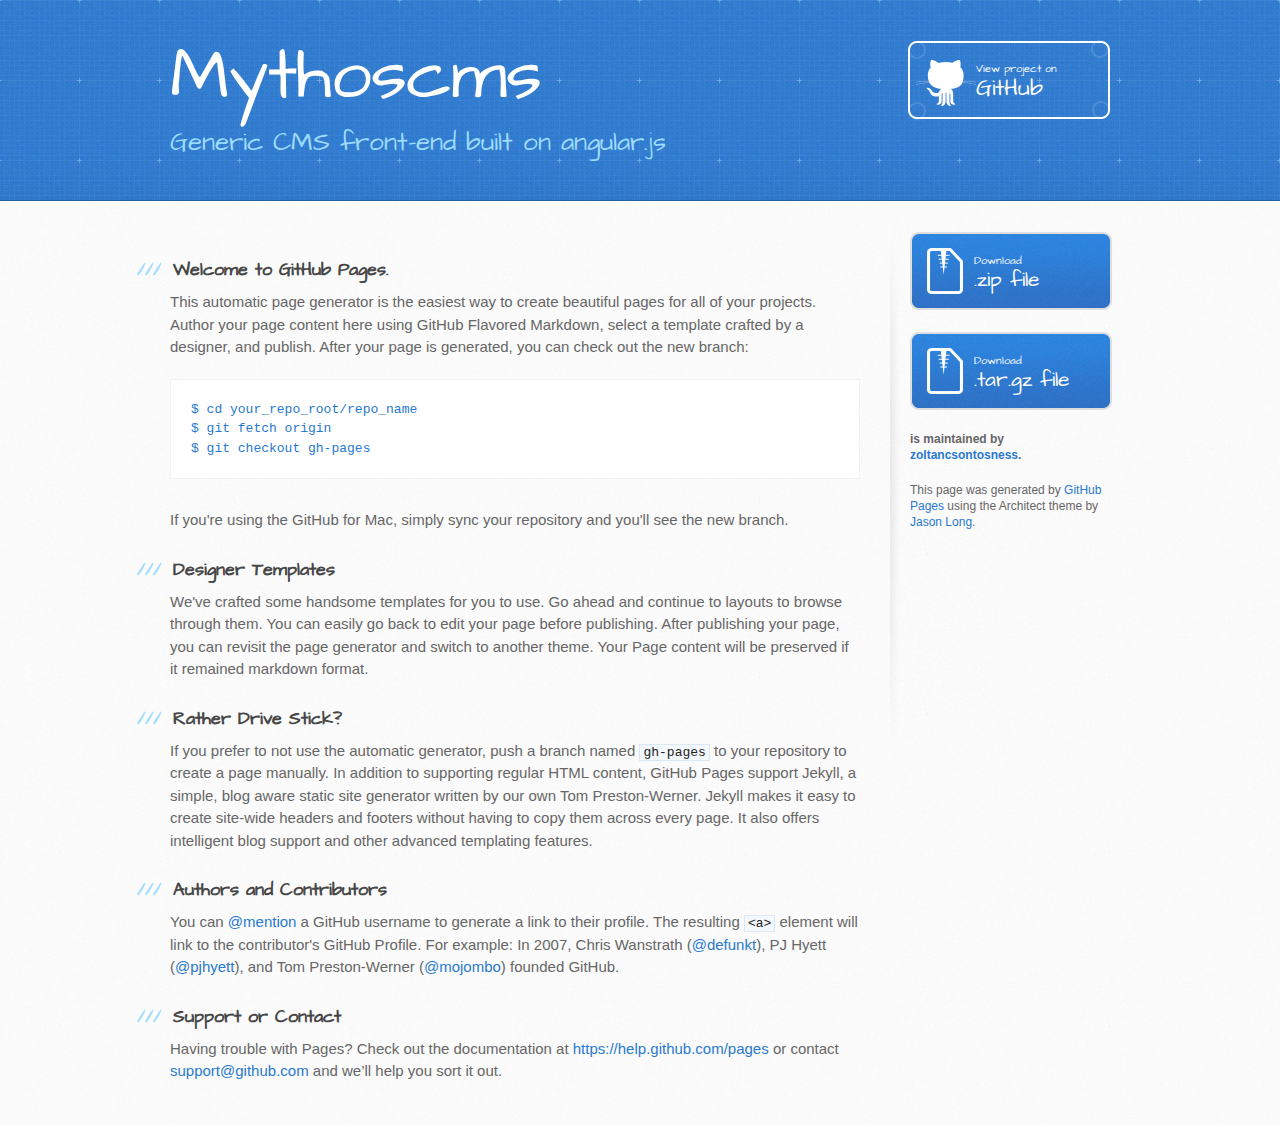
<file: index.html>
<!DOCTYPE html>
<html>
  <head>
    <meta charset='utf-8'>
    <meta http-equiv="X-UA-Compatible" content="chrome=1">
    <meta name="viewport" content="width=device-width, initial-scale=1, maximum-scale=1">
    <link href='https://fonts.googleapis.com/css?family=Architects+Daughter' rel='stylesheet' type='text/css'>
    <link rel="stylesheet" type="text/css" href="stylesheets/stylesheet.css" media="screen">
    <link rel="stylesheet" type="text/css" href="stylesheets/pygment_trac.css" media="screen">
    <link rel="stylesheet" type="text/css" href="stylesheets/print.css" media="print">

    <!--[if lt IE 9]>
    <script src="//html5shiv.googlecode.com/svn/trunk/html5.js"></script>
    <![endif]-->

    <title>Mythoscms by zoltancsontosness</title>
  </head>

  <body>
    <header>
      <div class="inner">
        <h1>Mythoscms</h1>
        <h2>Generic CMS front-end built on angular.js</h2>
        <a href="https://github.com/zoltancsontosness/mythoscms" class="button"><small>View project on</small> GitHub</a>
      </div>
    </header>

    <div id="content-wrapper">
      <div class="inner clearfix">
        <section id="main-content">
          <h3>
<a id="welcome-to-github-pages" class="anchor" href="#welcome-to-github-pages" aria-hidden="true"><span class="octicon octicon-link"></span></a>Welcome to GitHub Pages.</h3>

<p>This automatic page generator is the easiest way to create beautiful pages for all of your projects. Author your page content here using GitHub Flavored Markdown, select a template crafted by a designer, and publish. After your page is generated, you can check out the new branch:</p>

<pre><code>$ cd your_repo_root/repo_name
$ git fetch origin
$ git checkout gh-pages
</code></pre>

<p>If you're using the GitHub for Mac, simply sync your repository and you'll see the new branch.</p>

<h3>
<a id="designer-templates" class="anchor" href="#designer-templates" aria-hidden="true"><span class="octicon octicon-link"></span></a>Designer Templates</h3>

<p>We've crafted some handsome templates for you to use. Go ahead and continue to layouts to browse through them. You can easily go back to edit your page before publishing. After publishing your page, you can revisit the page generator and switch to another theme. Your Page content will be preserved if it remained markdown format.</p>

<h3>
<a id="rather-drive-stick" class="anchor" href="#rather-drive-stick" aria-hidden="true"><span class="octicon octicon-link"></span></a>Rather Drive Stick?</h3>

<p>If you prefer to not use the automatic generator, push a branch named <code>gh-pages</code> to your repository to create a page manually. In addition to supporting regular HTML content, GitHub Pages support Jekyll, a simple, blog aware static site generator written by our own Tom Preston-Werner. Jekyll makes it easy to create site-wide headers and footers without having to copy them across every page. It also offers intelligent blog support and other advanced templating features.</p>

<h3>
<a id="authors-and-contributors" class="anchor" href="#authors-and-contributors" aria-hidden="true"><span class="octicon octicon-link"></span></a>Authors and Contributors</h3>

<p>You can <a href="https://github.com/blog/821" class="user-mention">@mention</a> a GitHub username to generate a link to their profile. The resulting <code>&lt;a&gt;</code> element will link to the contributor's GitHub Profile. For example: In 2007, Chris Wanstrath (<a href="https://github.com/defunkt" class="user-mention">@defunkt</a>), PJ Hyett (<a href="https://github.com/pjhyett" class="user-mention">@pjhyett</a>), and Tom Preston-Werner (<a href="https://github.com/mojombo" class="user-mention">@mojombo</a>) founded GitHub.</p>

<h3>
<a id="support-or-contact" class="anchor" href="#support-or-contact" aria-hidden="true"><span class="octicon octicon-link"></span></a>Support or Contact</h3>

<p>Having trouble with Pages? Check out the documentation at <a href="https://help.github.com/pages">https://help.github.com/pages</a> or contact <a href="mailto:support@github.com">support@github.com</a> and we’ll help you sort it out.</p>
        </section>

        <aside id="sidebar">
          <a href="https://github.com/zoltancsontosness/mythoscms/zipball/master" class="button">
            <small>Download</small>
            .zip file
          </a>
          <a href="https://github.com/zoltancsontosness/mythoscms/tarball/master" class="button">
            <small>Download</small>
            .tar.gz file
          </a>

          <p class="repo-owner"><a href="https://github.com/zoltancsontosness/mythoscms"></a> is maintained by <a href="https://github.com/zoltancsontosness">zoltancsontosness</a>.</p>

          <p>This page was generated by <a href="https://pages.github.com">GitHub Pages</a> using the Architect theme by <a href="https://twitter.com/jasonlong">Jason Long</a>.</p>
        </aside>
      </div>
    </div>

  
  </body>
</html>
</file>
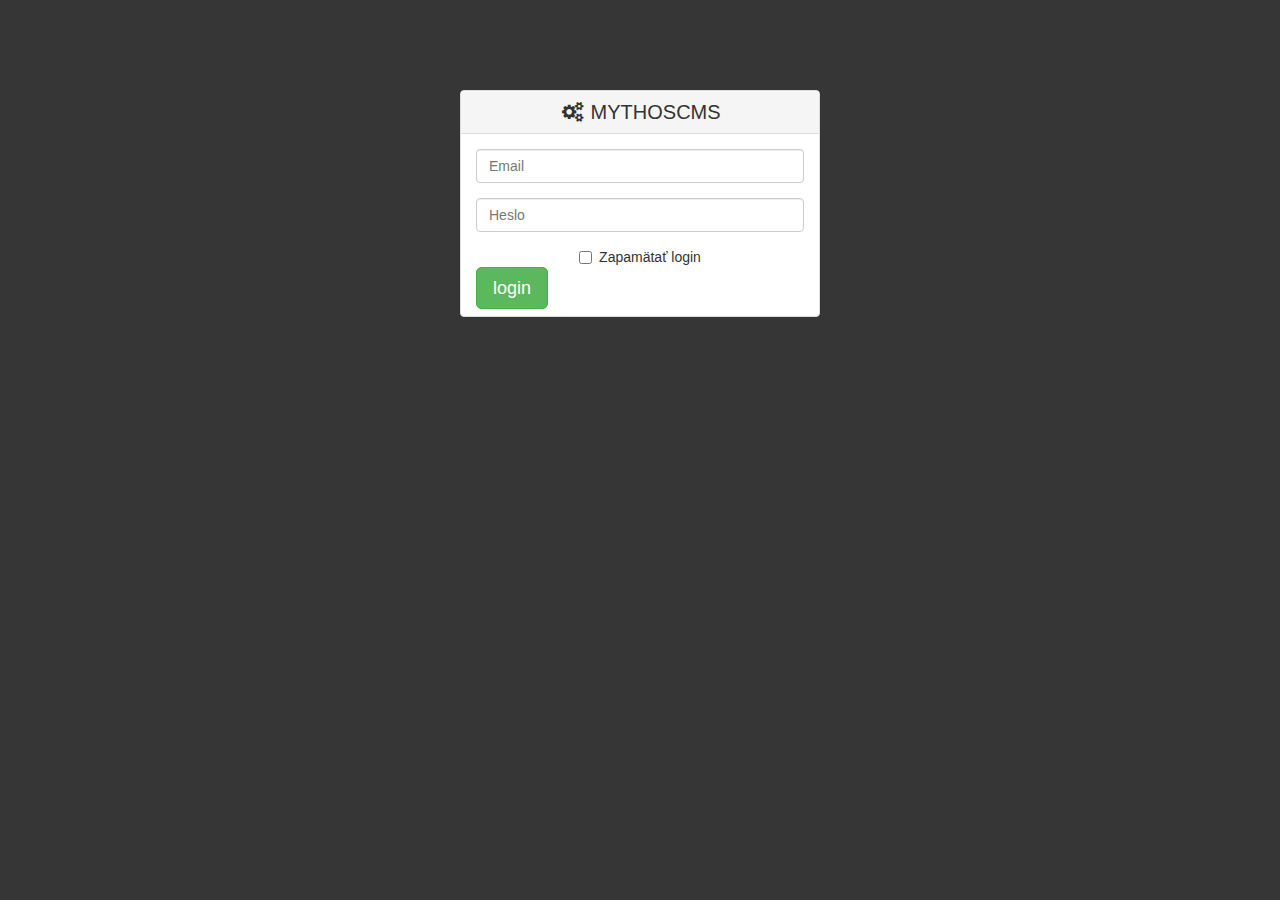
<file: front-end/index.html>
<!DOCTYPE html>
<html lang="en" ng-app="mythosApp">
<head>

    <meta charset="utf-8" />
    <meta http-equiv="X-UA-Compatible" content="IE=edge" />
    <meta name="viewport" content="width=device-width, initial-scale=1" />
    <meta name="description" content="Open source front-end CMS" />
    <meta name="author" content="gigUp, s.r.o." />

    <title>MythosCMS</title>

    <!-- Bootstrap Core CSS -->
    <link href="css/bootstrap.css" rel="stylesheet" />

    <!-- MetisMenu CSS -->
    <link href="css/plugins/metisMenu/metisMenu.min.css" rel="stylesheet" />

    <!-- Timeline CSS -->
    <link href="css/plugins/timeline.css" rel="stylesheet" />

    <!-- Mythos CSS -->
    <link href="css/mythos.css" rel="stylesheet" />

    <!-- Morris Charts CSS -->
    <link href="css/plugins/morris.css" rel="stylesheet" />
    
    <!-- Summernote -->
    <link href="css/plugins/summernote.css" rel="stylesheet" />

    <!-- Custom Fonts -->
    <link href="font-awesome-4.1.0/css/font-awesome.min.css" rel="stylesheet" type="text/css" />
    
    <!-- Angularjs -->
    <script src="js/angular/angular.min.js"></script>
    <script src="js/angular/angular-route.min.js"></script>
    <script src="js/ui-bootstrap-0.12.0.min.js"></script>
    <script src="js/app/app.js"></script>
    <script src="js/app/controllers/controllers.js"></script>
    
    <!-- HTML5 Shim and Respond.js IE8 support of HTML5 elements and media queries -->
    <!-- WARNING: Respond.js doesn't work if you view the page via file:// -->
    <!--[if lt IE 9]>
        <script src="https://oss.maxcdn.com/libs/html5shiv/3.7.0/html5shiv.js"></script>
        <script src="https://oss.maxcdn.com/libs/respond.js/1.4.2/respond.min.js"></script>
    <![endif]-->

</head>

<body translate light-box>
    
    <div id="wrapper">
        <div ng-view></div>  
    </div>
    <!-- /#wrapper -->

    <!-- jQuery Version 1.11.0 -->
    <script src="js/jquery-1.11.0.js"></script>

    <!-- Bootstrap Core JavaScript -->
    <script src="js/bootstrap.min.js"></script>

    <!-- Metis Menu Plugin JavaScript -->
    <script src="js/plugins/metisMenu/metisMenu.min.js"></script>

    <!-- Custom Theme JavaScript -->
    <script src="js/mythos.js"></script>
    
    <!-- Translations -->
    <script src="js/translations/mythos.translator.js"></script>
            
    <!-- Date format prototype -->
    <script src="js/plugins/date-format/date-format.js"></script>
        
    <!-- Metis Menu Plugin JavaScript -->
    <script src="js/plugins/summernote/summernote.min.js"></script>    
    
    <!-- Moment -->
    <script src="js/plugins/moment/moment.js"></script>    
    
    <!-- Dropzone -->
    <script src="js/plugins/dropzone/dropzone.js"></script>    
    
    <!-- Date picker -->
    <script src="js/plugins/datepicker/bootstrap-datetimepicker.js"></script>    
    
    <!-- Ekko lightbox -->
    <script src="js/plugins/ekko-lightbox/ekko-lightbox.js"></script>          
    
    <!-- Form Validator -->
    <script src="js/plugins/form-validator/jquery.form-validator.js"></script>
        
    <!-- Article page bindings -->
    <script src="js/page-bindings/article.js"></script>    
    
    
    <!-- Google api -->
    <script>
    (function(w,d,s,g,js,fs){
      g=w.gapi||(w.gapi={});g.analytics={q:[],ready:function(f){this.q.push(f);}};
      js=d.createElement(s);fs=d.getElementsByTagName(s)[0];
      js.src='https://apis.google.com/js/platform.js';
      fs.parentNode.insertBefore(js,fs);js.onload=function(){g.load('analytics');};
    }(window,document,'script'));
    </script>
    
</body>

</html>
</file>
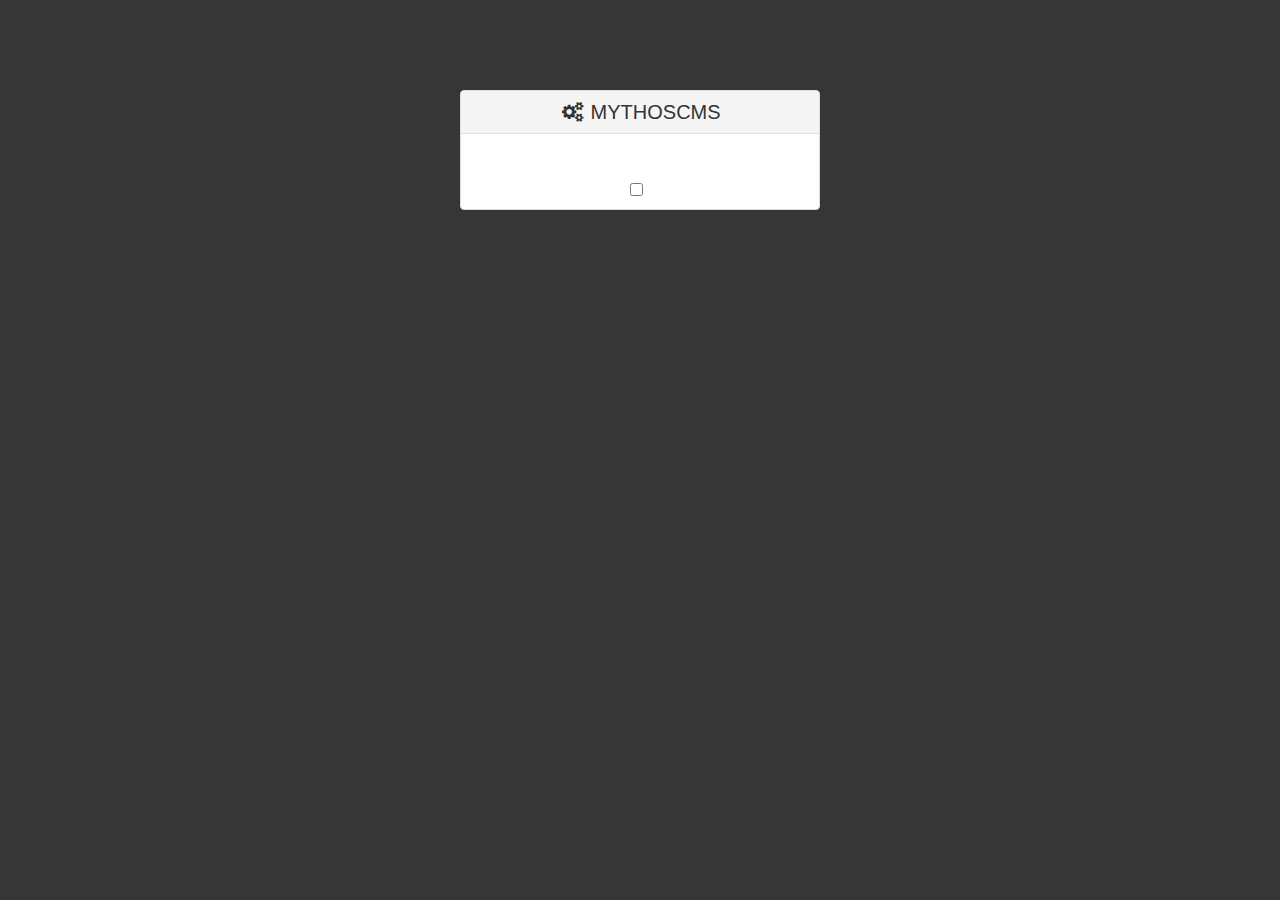
<file: front-end/login.html>
<!DOCTYPE html>
<html lang="en">

<head>

    <meta charset="utf-8">
    <meta http-equiv="X-UA-Compatible" content="IE=edge">
    <meta name="viewport" content="width=device-width, initial-scale=1">
    <meta name="description" content="">
    <meta name="author" content="">

    <title>SB Admin 2 - Bootstrap Admin Theme</title>

    <!-- Bootstrap Core CSS -->
    <link href="css/bootstrap.min.css" rel="stylesheet">

    <!-- MetisMenu CSS -->
    <link href="css/plugins/metisMenu/metisMenu.min.css" rel="stylesheet">

    <!-- Mythos CSS -->
    <link href="css/mythos.css" rel="stylesheet" />

    <!-- Custom Fonts -->
    <link href="font-awesome-4.1.0/css/font-awesome.min.css" rel="stylesheet" type="text/css">

    <!-- HTML5 Shim and Respond.js IE8 support of HTML5 elements and media queries -->
    <!-- WARNING: Respond.js doesn't work if you view the page via file:// -->
    <!--[if lt IE 9]>
        <script src="https://oss.maxcdn.com/libs/html5shiv/3.7.0/html5shiv.js"></script>
        <script src="https://oss.maxcdn.com/libs/respond.js/1.4.2/respond.min.js"></script>
    <![endif]-->

</head>

<body>

    <div class="container">
        <div class="row">
            <div id="login-box">
                <div class="col-md-4 col-md-offset-4">
                    <div class="login-panel panel panel-default">
                        <div class="panel-heading">
                            <h3 class="panel-title">
                                <i class="fa fa-gears fa-fw"></i>
                                MYTHOSCMS
                            </h3>
                        </div>
                        <div class="panel-body">
                            <form role="form">
                                <fieldset>
                                    <div class="form-group">
                                        <input class="form-control" data-translate="email" placeholder="E-mail" name="email" type="email" autofocus />
                                    </div>
                                    <div class="form-group">
                                        <input class="form-control" data-translate="password" placeholder="Password" name="password" type="password" value="" />
                                    </div>
                                    <div class="checkbox">
                                        <label>
                                            <input name="remember" type="checkbox" value="Remember Me" />
                                            <span data-translate="remember-me">Remember Me</span>
                                        </label>
                                    </div>
                                    <!-- Change this to a button or input when using this as a form -->
                                    <a href="#/dashboard"  data-translate="login" class="btn btn-lg btn-success btn-block">Login</a>
                                </fieldset>
                            </form>
                        </div>
                    </div>
                </div>
            </div>    
        </div>
    </div>

    <!-- jQuery Version 1.11.0 -->
    <script src="js/jquery-1.11.0.js"></script>

    <!-- Bootstrap Core JavaScript -->
    <script src="js/bootstrap.min.js"></script>

    <!-- Metis Menu Plugin JavaScript -->
    <script src="js/plugins/metisMenu/metisMenu.min.js"></script>

    <!-- Custom Theme JavaScript -->
    <script src="js/mythos.js"></script>

    <!-- Translations -->
    <script src="js/translations/mythos.translator.js"></script>
    
</body>

</html>
</file>
<file: stylesheets/pygment_trac.css>
.highlight  { background: #ffffff; }
.highlight .c { color: #999988; font-style: italic } /* Comment */
.highlight .err { color: #a61717; background-color: #e3d2d2 } /* Error */
.highlight .k { font-weight: bold } /* Keyword */
.highlight .o { font-weight: bold } /* Operator */
.highlight .cm { color: #999988; font-style: italic } /* Comment.Multiline */
.highlight .cp { color: #999999; font-weight: bold } /* Comment.Preproc */
.highlight .c1 { color: #999988; font-style: italic } /* Comment.Single */
.highlight .cs { color: #999999; font-weight: bold; font-style: italic } /* Comment.Special */
.highlight .gd { color: #000000; background-color: #ffdddd } /* Generic.Deleted */
.highlight .gd .x { color: #000000; background-color: #ffaaaa } /* Generic.Deleted.Specific */
.highlight .ge { font-style: italic } /* Generic.Emph */
.highlight .gr { color: #aa0000 } /* Generic.Error */
.highlight .gh { color: #999999 } /* Generic.Heading */
.highlight .gi { color: #000000; background-color: #ddffdd } /* Generic.Inserted */
.highlight .gi .x { color: #000000; background-color: #aaffaa } /* Generic.Inserted.Specific */
.highlight .go { color: #888888 } /* Generic.Output */
.highlight .gp { color: #555555 } /* Generic.Prompt */
.highlight .gs { font-weight: bold } /* Generic.Strong */
.highlight .gu { color: #800080; font-weight: bold; } /* Generic.Subheading */
.highlight .gt { color: #aa0000 } /* Generic.Traceback */
.highlight .kc { font-weight: bold } /* Keyword.Constant */
.highlight .kd { font-weight: bold } /* Keyword.Declaration */
.highlight .kn { font-weight: bold } /* Keyword.Namespace */
.highlight .kp { font-weight: bold } /* Keyword.Pseudo */
.highlight .kr { font-weight: bold } /* Keyword.Reserved */
.highlight .kt { color: #445588; font-weight: bold } /* Keyword.Type */
.highlight .m { color: #009999 } /* Literal.Number */
.highlight .s { color: #d14 } /* Literal.String */
.highlight .na { color: #008080 } /* Name.Attribute */
.highlight .nb { color: #0086B3 } /* Name.Builtin */
.highlight .nc { color: #445588; font-weight: bold } /* Name.Class */
.highlight .no { color: #008080 } /* Name.Constant */
.highlight .ni { color: #800080 } /* Name.Entity */
.highlight .ne { color: #990000; font-weight: bold } /* Name.Exception */
.highlight .nf { color: #990000; font-weight: bold } /* Name.Function */
.highlight .nn { color: #555555 } /* Name.Namespace */
.highlight .nt { color: #000080 } /* Name.Tag */
.highlight .nv { color: #008080 } /* Name.Variable */
.highlight .ow { font-weight: bold } /* Operator.Word */
.highlight .w { color: #bbbbbb } /* Text.Whitespace */
.highlight .mf { color: #009999 } /* Literal.Number.Float */
.highlight .mh { color: #009999 } /* Literal.Number.Hex */
.highlight .mi { color: #009999 } /* Literal.Number.Integer */
.highlight .mo { color: #009999 } /* Literal.Number.Oct */
.highlight .sb { color: #d14 } /* Literal.String.Backtick */
.highlight .sc { color: #d14 } /* Literal.String.Char */
.highlight .sd { color: #d14 } /* Literal.String.Doc */
.highlight .s2 { color: #d14 } /* Literal.String.Double */
.highlight .se { color: #d14 } /* Literal.String.Escape */
.highlight .sh { color: #d14 } /* Literal.String.Heredoc */
.highlight .si { color: #d14 } /* Literal.String.Interpol */
.highlight .sx { color: #d14 } /* Literal.String.Other */
.highlight .sr { color: #009926 } /* Literal.String.Regex */
.highlight .s1 { color: #d14 } /* Literal.String.Single */
.highlight .ss { color: #990073 } /* Literal.String.Symbol */
.highlight .bp { color: #999999 } /* Name.Builtin.Pseudo */
.highlight .vc { color: #008080 } /* Name.Variable.Class */
.highlight .vg { color: #008080 } /* Name.Variable.Global */
.highlight .vi { color: #008080 } /* Name.Variable.Instance */
.highlight .il { color: #009999 } /* Literal.Number.Integer.Long */

.type-csharp .highlight .k { color: #0000FF }
.type-csharp .highlight .kt { color: #0000FF }
.type-csharp .highlight .nf { color: #000000; font-weight: normal }
.type-csharp .highlight .nc { color: #2B91AF }
.type-csharp .highlight .nn { color: #000000 }
.type-csharp .highlight .s { color: #A31515 }
.type-csharp .highlight .sc { color: #A31515 }
</file>
<file: stylesheets/print.css>
html, body, div, span, applet, object, iframe,
h1, h2, h3, h4, h5, h6, p, blockquote, pre,
a, abbr, acronym, address, big, cite, code,
del, dfn, em, img, ins, kbd, q, s, samp,
small, strike, strong, sub, sup, tt, var,
b, u, i, center,
dl, dt, dd, ol, ul, li,
fieldset, form, label, legend,
table, caption, tbody, tfoot, thead, tr, th, td,
article, aside, canvas, details, embed, 
figure, figcaption, footer, header, hgroup, 
menu, nav, output, ruby, section, summary,
time, mark, audio, video {
  margin: 0;
  padding: 0;
  border: 0;
  font-size: 100%;
  font: inherit;
  vertical-align: baseline;
}
/* HTML5 display-role reset for older browsers */
article, aside, details, figcaption, figure, 
footer, header, hgroup, menu, nav, section {
  display: block;
}
body {
  line-height: 1;
}
ol, ul {
  list-style: none;
}
blockquote, q {
  quotes: none;
}
blockquote:before, blockquote:after,
q:before, q:after {
  content: '';
  content: none;
}
table {
  border-collapse: collapse;
  border-spacing: 0;
}
body {
  font-size: 13px;
  line-height: 1.5; 
  font-family: 'Helvetica Neue', Helvetica, Arial, serif;
  color: #000;
}

a {
  color: #d5000d;
  font-weight: bold;
}

header {
  padding-top: 35px;
  padding-bottom: 10px;
}

header h1 {
  font-weight: bold;
  letter-spacing: -1px;
  font-size: 48px;
  color: #303030;
  line-height: 1.2;
}

header h2 {
  letter-spacing: -1px;
  font-size: 24px;
  color: #aaa;
  font-weight: normal;
  line-height: 1.3;
}
#downloads {
  display: none;
}
#main_content {
  padding-top: 20px;
}

code, pre {
  font-family: Monaco, "Bitstream Vera Sans Mono", "Lucida Console", Terminal;
  color: #222;
  margin-bottom: 30px;
  font-size: 12px;
}

code {
  padding: 0 3px;
}

pre {
  border: solid 1px #ddd;
  padding: 20px;
  overflow: auto;
}
pre code {
  padding: 0;
}

ul, ol, dl {
  margin-bottom: 20px;
}


/* COMMON STYLES */

table {
  width: 100%;
  border: 1px solid #ebebeb;
}

th {
  font-weight: 500;
}

td {
  border: 1px solid #ebebeb;
  text-align: center; 
  font-weight: 300;
}

form {
  background: #f2f2f2;
  padding: 20px;
  
}


/* GENERAL ELEMENT TYPE STYLES */

h1 {
  font-size: 2.8em;
} 

h2 {
  font-size: 22px;
  font-weight: bold;
  color: #303030;
  margin-bottom: 8px;
} 

h3 {
  color: #d5000d;
  font-size: 18px;
  font-weight: bold;
  margin-bottom: 8px;
} 
 
h4 {
  font-size: 16px;
  color: #303030;
  font-weight: bold;
} 

h5 {
  font-size: 1em;
  color: #303030;
} 

h6 {
  font-size: .8em;
  color: #303030;
} 

p {
  font-weight: 300;
  margin-bottom: 20px;
}
 
a {
  text-decoration: none;
}

p a {
  font-weight: 400;
}

blockquote {
  font-size: 1.6em;
  border-left: 10px solid #e9e9e9;
  margin-bottom: 20px;
  padding: 0 0 0 30px;
}

ul li {
  list-style: disc inside;
  padding-left: 20px;
}

ol li {
  list-style: decimal inside;
  padding-left: 3px;
}

dl dd {
  font-style: italic;
  font-weight: 100;
}

footer {
  margin-top: 40px;
  padding-top: 20px;
  padding-bottom: 30px;
  font-size: 13px;
  color: #aaa;
}

footer a {
  color: #666;
}

/* MISC */
.clearfix:after {
  clear: both;
  content: '.';
  display: block;
  visibility: hidden;
  height: 0;
}

.clearfix {display: inline-block;}
* html .clearfix {height: 1%;}
.clearfix {display: block;}
</file>
<file: front-end/css/plugins/timeline.css>
.timeline {
    position: relative;
    padding: 20px 0 20px;
    list-style: none;
}

.timeline:before {
    content: " ";
    position: absolute;
    top: 0;
    bottom: 0;
    left: 50%;
    width: 3px;
    margin-left: -1.5px;
    background-color: #eeeeee;
}

.timeline > li {
    position: relative;
    margin-bottom: 20px;
}

.timeline > li:before,
.timeline > li:after {
    content: " ";
    display: table;
}

.timeline > li:after {
    clear: both;
}

.timeline > li:before,
.timeline > li:after {
    content: " ";
    display: table;
}

.timeline > li:after {
    clear: both;
}

.timeline > li > .timeline-panel {
    float: left;
    position: relative;
    width: 46%;
    padding: 20px;
    border: 1px solid #d4d4d4;
    border-radius: 2px;
    -webkit-box-shadow: 0 1px 6px rgba(0,0,0,0.175);
    box-shadow: 0 1px 6px rgba(0,0,0,0.175);
}

.timeline > li > .timeline-panel:before {
    content: " ";
    display: inline-block;
    position: absolute;
    top: 26px;
    right: -15px;
    border-top: 15px solid transparent;
    border-right: 0 solid #ccc;
    border-bottom: 15px solid transparent;
    border-left: 15px solid #ccc;
}

.timeline > li > .timeline-panel:after {
    content: " ";
    display: inline-block;
    position: absolute;
    top: 27px;
    right: -14px;
    border-top: 14px solid transparent;
    border-right: 0 solid #fff;
    border-bottom: 14px solid transparent;
    border-left: 14px solid #fff;
}

.timeline > li > .timeline-badge {
    z-index: 100;
    position: absolute;
    top: 16px;
    left: 50%;
    width: 50px;
    height: 50px;
    margin-left: -25px;
    border-radius: 50% 50% 50% 50%;
    text-align: center;
    font-size: 1.4em;
    line-height: 50px;
    color: #fff;
    background-color: #999999;
}

.timeline > li.timeline-inverted > .timeline-panel {
    float: right;
}

.timeline > li.timeline-inverted > .timeline-panel:before {
    right: auto;
    left: -15px;
    border-right-width: 15px;
    border-left-width: 0;
}

.timeline > li.timeline-inverted > .timeline-panel:after {
    right: auto;
    left: -14px;
    border-right-width: 14px;
    border-left-width: 0;
}

.timeline-badge.primary {
    background-color: #2e6da4 !important;
}

.timeline-badge.success {
    background-color: #3f903f !important;
}

.timeline-badge.warning {
    background-color: #f0ad4e !important;
}

.timeline-badge.danger {
    background-color: #d9534f !important;
}

.timeline-badge.info {
    background-color: #5bc0de !important;
}

.timeline-title {
    margin-top: 0;
    color: inherit;
}

.timeline-body > p,
.timeline-body > ul {
    margin-bottom: 0;
}

.timeline-body > p + p {
    margin-top: 5px;
}

@media(max-width:767px) {
    ul.timeline:before {
        left: 40px;
    }

    ul.timeline > li > .timeline-panel {
        width: calc(100% - 90px);
        width: -moz-calc(100% - 90px);
        width: -webkit-calc(100% - 90px);
    }

    ul.timeline > li > .timeline-badge {
        top: 16px;
        left: 15px;
        margin-left: 0;
    }

    ul.timeline > li > .timeline-panel {
        float: right;
    }

    ul.timeline > li > .timeline-panel:before {
        right: auto;
        left: -15px;
        border-right-width: 15px;
        border-left-width: 0;
    }

    ul.timeline > li > .timeline-panel:after {
        right: auto;
        left: -14px;
        border-right-width: 14px;
        border-left-width: 0;
    }
}
</file>
<file: front-end/css/plugins/morris.css>
.morris-hover{position:absolute;z-index:1000}.morris-hover.morris-default-style{border-radius:10px;padding:6px;color:#666;background:rgba(255,255,255,0.8);border:solid 2px rgba(230,230,230,0.8);font-family:sans-serif;font-size:12px;text-align:center}.morris-hover.morris-default-style .morris-hover-row-label{font-weight:bold;margin:0.25em 0}
.morris-hover.morris-default-style .morris-hover-point{white-space:nowrap;margin:0.1em 0}
</file>
<file: front-end/css/plugins/summernote.css>
.note-editor{position:relative;border:1px solid #a9a9a9}.note-editor .note-dropzone{position:absolute;z-index:1;display:none;color:#87cefa;background-color:white;border:2px dashed #87cefa;opacity:.95;pointer-event:none}.note-editor .note-dropzone .note-dropzone-message{display:table-cell;font-size:28px;font-weight:bold;text-align:center;vertical-align:middle}.note-editor .note-dropzone.hover{color:#098ddf;border:2px dashed #098ddf}.note-editor.dragover .note-dropzone{display:table}.note-editor .note-toolbar{background-color:#f5f5f5;border-bottom:1px solid #a9a9a9}.note-editor.fullscreen{position:fixed;top:0;left:0;z-index:1050;width:100%}.note-editor.fullscreen .note-editable{background-color:white}.note-editor.fullscreen .note-resizebar{display:none}.note-editor.codeview .note-editable{display:none}.note-editor.codeview .note-codable{display:block}.note-editor .note-statusbar{background-color:#f5f5f5}.note-editor .note-statusbar .note-resizebar{width:100%;height:8px;cursor:ns-resize;border-top:1px solid #a9a9a9}.note-editor .note-statusbar .note-resizebar .note-icon-bar{width:20px;margin:1px auto;border-top:1px solid #a9a9a9}.note-editor .note-editable{padding:10px;overflow:auto;outline:0}.note-editor .note-editable[contenteditable="false"]{background-color:#e5e5e5}.note-editor .note-codable{display:none;width:100%;padding:10px;margin-bottom:0;font-family:Menlo,Monaco,monospace,sans-serif;font-size:14px;color:#ccc;background-color:#222;border:0;-webkit-border-radius:0;-moz-border-radius:0;border-radius:0;box-shadow:none;-webkit-box-sizing:border-box;-moz-box-sizing:border-box;-ms-box-sizing:border-box;box-sizing:border-box;resize:none}.note-air-editor{outline:0}.note-popover .popover{max-width:none}.note-popover .popover .popover-content a{display:inline-block;max-width:200px;overflow:hidden;text-overflow:ellipsis;white-space:nowrap;vertical-align:middle}.note-popover .popover .arrow{left:20px}.note-popover .popover .popover-content,.note-toolbar{padding:0 0 5px 5px;margin:0}.note-popover .popover .popover-content>.btn-group,.note-toolbar>.btn-group{margin-top:5px;margin-right:5px;margin-left:0}.note-popover .popover .popover-content .btn-group .note-table,.note-toolbar .btn-group .note-table{min-width:0;padding:5px}.note-popover .popover .popover-content .btn-group .note-table .note-dimension-picker,.note-toolbar .btn-group .note-table .note-dimension-picker{font-size:18px}.note-popover .popover .popover-content .btn-group .note-table .note-dimension-picker .note-dimension-picker-mousecatcher,.note-toolbar .btn-group .note-table .note-dimension-picker .note-dimension-picker-mousecatcher{position:absolute!important;z-index:3;width:10em;height:10em;cursor:pointer}.note-popover .popover .popover-content .btn-group .note-table .note-dimension-picker .note-dimension-picker-unhighlighted,.note-toolbar .btn-group .note-table .note-dimension-picker .note-dimension-picker-unhighlighted{position:relative!important;z-index:1;width:5em;height:5em;background:url('[data-uri]') repeat}.note-popover .popover .popover-content .btn-group .note-table .note-dimension-picker .note-dimension-picker-highlighted,.note-toolbar .btn-group .note-table .note-dimension-picker .note-dimension-picker-highlighted{position:absolute!important;z-index:2;width:1em;height:1em;background:url('[data-uri]') repeat}.note-popover .popover .popover-content .note-style h1,.note-toolbar .note-style h1,.note-popover .popover .popover-content .note-style h2,.note-toolbar .note-style h2,.note-popover .popover .popover-content .note-style h3,.note-toolbar .note-style h3,.note-popover .popover .popover-content .note-style h4,.note-toolbar .note-style h4,.note-popover .popover .popover-content .note-style h5,.note-toolbar .note-style h5,.note-popover .popover .popover-content .note-style h6,.note-toolbar .note-style h6,.note-popover .popover .popover-content .note-style blockquote,.note-toolbar .note-style blockquote{margin:0}.note-popover .popover .popover-content .note-color .dropdown-toggle,.note-toolbar .note-color .dropdown-toggle{width:20px;padding-left:5px}.note-popover .popover .popover-content .note-color .dropdown-menu,.note-toolbar .note-color .dropdown-menu{min-width:340px}.note-popover .popover .popover-content .note-color .dropdown-menu .btn-group,.note-toolbar .note-color .dropdown-menu .btn-group{margin:0}.note-popover .popover .popover-content .note-color .dropdown-menu .btn-group:first-child,.note-toolbar .note-color .dropdown-menu .btn-group:first-child{margin:0 5px}.note-popover .popover .popover-content .note-color .dropdown-menu .btn-group .note-palette-title,.note-toolbar .note-color .dropdown-menu .btn-group .note-palette-title{margin:2px 7px;font-size:12px;text-align:center;border-bottom:1px solid #eee}.note-popover .popover .popover-content .note-color .dropdown-menu .btn-group .note-color-reset,.note-toolbar .note-color .dropdown-menu .btn-group .note-color-reset{padding:0 3px;margin:3px;font-size:11px;cursor:pointer;-webkit-border-radius:5px;-moz-border-radius:5px;border-radius:5px}.note-popover .popover .popover-content .note-color .dropdown-menu .btn-group .note-color-row,.note-toolbar .note-color .dropdown-menu .btn-group .note-color-row{height:20px}.note-popover .popover .popover-content .note-color .dropdown-menu .btn-group .note-color-reset:hover,.note-toolbar .note-color .dropdown-menu .btn-group .note-color-reset:hover{background:#eee}.note-popover .popover .popover-content .note-para .dropdown-menu,.note-toolbar .note-para .dropdown-menu{min-width:216px;padding:5px}.note-popover .popover .popover-content .note-para .dropdown-menu>div:first-child,.note-toolbar .note-para .dropdown-menu>div:first-child{margin-right:5px}.note-popover .popover .popover-content .dropdown-menu,.note-toolbar .dropdown-menu{min-width:90px}.note-popover .popover .popover-content .dropdown-menu.right,.note-toolbar .dropdown-menu.right{right:0;left:auto}.note-popover .popover .popover-content .dropdown-menu.right::before,.note-toolbar .dropdown-menu.right::before{right:9px;left:auto!important}.note-popover .popover .popover-content .dropdown-menu.right::after,.note-toolbar .dropdown-menu.right::after{right:10px;left:auto!important}.note-popover .popover .popover-content .dropdown-menu li a i,.note-toolbar .dropdown-menu li a i{color:deepskyblue;visibility:hidden}.note-popover .popover .popover-content .dropdown-menu li a.checked i,.note-toolbar .dropdown-menu li a.checked i{visibility:visible}.note-popover .popover .popover-content .note-fontsize-10,.note-toolbar .note-fontsize-10{font-size:10px}.note-popover .popover .popover-content .note-color-palette,.note-toolbar .note-color-palette{line-height:1}.note-popover .popover .popover-content .note-color-palette div .note-color-btn,.note-toolbar .note-color-palette div .note-color-btn{width:20px;height:20px;padding:0;margin:0;border:1px solid #fff}.note-popover .popover .popover-content .note-color-palette div .note-color-btn:hover,.note-toolbar .note-color-palette div .note-color-btn:hover{border:1px solid #000}.note-dialog>div{display:none}.note-dialog .note-image-dialog .note-dropzone{min-height:100px;margin-bottom:10px;font-size:30px;line-height:4;color:lightgray;text-align:center;border:4px dashed lightgray}.note-dialog .note-help-dialog{font-size:12px;color:#ccc;background:transparent;background-color:#222!important;border:0;-webkit-opacity:.9;-khtml-opacity:.9;-moz-opacity:.9;opacity:.9;-ms-filter:alpha(opacity=90);filter:alpha(opacity=90)}.note-dialog .note-help-dialog .modal-content{background:transparent;border:1px solid white;-webkit-border-radius:5px;-moz-border-radius:5px;border-radius:5px;-webkit-box-shadow:none;-moz-box-shadow:none;box-shadow:none}.note-dialog .note-help-dialog a{font-size:12px;color:white}.note-dialog .note-help-dialog .title{padding-bottom:5px;font-size:14px;font-weight:bold;color:white;border-bottom:white 1px solid}.note-dialog .note-help-dialog .modal-close{font-size:14px;color:#dd0;cursor:pointer}.note-dialog .note-help-dialog .note-shortcut-layout{width:100%}.note-dialog .note-help-dialog .note-shortcut-layout td{vertical-align:top}.note-dialog .note-help-dialog .note-shortcut{margin-top:8px}.note-dialog .note-help-dialog .note-shortcut th{font-size:13px;color:#dd0;text-align:left}.note-dialog .note-help-dialog .note-shortcut td:first-child{min-width:110px;padding-right:10px;font-family:"Courier New";color:#dd0;text-align:right}.note-handle .note-control-selection{position:absolute;display:none;border:1px solid black}.note-handle .note-control-selection>div{position:absolute}.note-handle .note-control-selection .note-control-selection-bg{width:100%;height:100%;background-color:black;-webkit-opacity:.3;-khtml-opacity:.3;-moz-opacity:.3;opacity:.3;-ms-filter:alpha(opacity=30);filter:alpha(opacity=30)}.note-handle .note-control-selection .note-control-handle{width:7px;height:7px;border:1px solid black}.note-handle .note-control-selection .note-control-holder{width:7px;height:7px;border:1px solid black}.note-handle .note-control-selection .note-control-sizing{width:7px;height:7px;background-color:white;border:1px solid black}.note-handle .note-control-selection .note-control-nw{top:-5px;left:-5px;border-right:0;border-bottom:0}.note-handle .note-control-selection .note-control-ne{top:-5px;right:-5px;border-bottom:0;border-left:none}.note-handle .note-control-selection .note-control-sw{bottom:-5px;left:-5px;border-top:0;border-right:0}.note-handle .note-control-selection .note-control-se{right:-5px;bottom:-5px;cursor:se-resize}.note-handle .note-control-selection .note-control-selection-info{right:0;bottom:0;padding:5px;margin:5px;font-size:12px;color:white;background-color:black;-webkit-border-radius:5px;-moz-border-radius:5px;border-radius:5px;-webkit-opacity:.7;-khtml-opacity:.7;-moz-opacity:.7;opacity:.7;-ms-filter:alpha(opacity=70);filter:alpha(opacity=70)}
</file>
<file: stylesheets/stylesheet.css>
/*! normalize.css v3.0.2 | MIT License | git.io/normalize */

/**
 * 1. Set default font family to sans-serif.
 * 2. Prevent iOS text size adjust after orientation change, without disabling
 *    user zoom.
 */

html {
  font-family: sans-serif; /* 1 */
  -ms-text-size-adjust: 100%; /* 2 */
  -webkit-text-size-adjust: 100%; /* 2 */
}

/**
 * Remove default margin.
 */

body {
  margin: 0;
}

/* HTML5 display definitions
   ========================================================================== */

/**
 * Correct `block` display not defined for any HTML5 element in IE 8/9.
 * Correct `block` display not defined for `details` or `summary` in IE 10/11
 * and Firefox.
 * Correct `block` display not defined for `main` in IE 11.
 */

article,
aside,
details,
figcaption,
figure,
footer,
header,
hgroup,
main,
menu,
nav,
section,
summary {
  display: block;
}

/**
 * 1. Correct `inline-block` display not defined in IE 8/9.
 * 2. Normalize vertical alignment of `progress` in Chrome, Firefox, and Opera.
 */

audio,
canvas,
progress,
video {
  display: inline-block; /* 1 */
  vertical-align: baseline; /* 2 */
}

/**
 * Prevent modern browsers from displaying `audio` without controls.
 * Remove excess height in iOS 5 devices.
 */

audio:not([controls]) {
  display: none;
  height: 0;
}

/**
 * Address `[hidden]` styling not present in IE 8/9/10.
 * Hide the `template` element in IE 8/9/11, Safari, and Firefox < 22.
 */

[hidden],
template {
  display: none;
}

/* Links
   ========================================================================== */

/**
 * Remove the gray background color from active links in IE 10.
 */

a {
  background-color: transparent;
}

/**
 * Improve readability when focused and also mouse hovered in all browsers.
 */

a:active,
a:hover {
  outline: 0;
}

/* Text-level semantics
   ========================================================================== */

/**
 * Address styling not present in IE 8/9/10/11, Safari, and Chrome.
 */

abbr[title] {
  border-bottom: 1px dotted;
}

/**
 * Address style set to `bolder` in Firefox 4+, Safari, and Chrome.
 */

b,
strong {
  font-weight: bold;
}

/**
 * Address styling not present in Safari and Chrome.
 */

dfn {
  font-style: italic;
}

/**
 * Address variable `h1` font-size and margin within `section` and `article`
 * contexts in Firefox 4+, Safari, and Chrome.
 */

h1 {
  font-size: 2em;
  margin: 0.67em 0;
}

/**
 * Address styling not present in IE 8/9.
 */

mark {
  background: #ff0;
  color: #000;
}

/**
 * Address inconsistent and variable font size in all browsers.
 */

small {
  font-size: 80%;
}

/**
 * Prevent `sub` and `sup` affecting `line-height` in all browsers.
 */

sub,
sup {
  font-size: 75%;
  line-height: 0;
  position: relative;
  vertical-align: baseline;
}

sup {
  top: -0.5em;
}

sub {
  bottom: -0.25em;
}

/* Embedded content
   ========================================================================== */

/**
 * Remove border when inside `a` element in IE 8/9/10.
 */

img {
  border: 0;
}

/**
 * Correct overflow not hidden in IE 9/10/11.
 */

svg:not(:root) {
  overflow: hidden;
}

/* Grouping content
   ========================================================================== */

/**
 * Address margin not present in IE 8/9 and Safari.
 */

figure {
  margin: 1em 40px;
}

/**
 * Address differences between Firefox and other browsers.
 */

hr {
  -moz-box-sizing: content-box;
  box-sizing: content-box;
  height: 0;
}

/**
 * Contain overflow in all browsers.
 */

pre {
  overflow: auto;
}

/**
 * Address odd `em`-unit font size rendering in all browsers.
 */

code,
kbd,
pre,
samp {
  font-family: monospace, monospace;
  font-size: 1em;
}

/* Forms
   ========================================================================== */

/**
 * Known limitation: by default, Chrome and Safari on OS X allow very limited
 * styling of `select`, unless a `border` property is set.
 */

/**
 * 1. Correct color not being inherited.
 *    Known issue: affects color of disabled elements.
 * 2. Correct font properties not being inherited.
 * 3. Address margins set differently in Firefox 4+, Safari, and Chrome.
 */

button,
input,
optgroup,
select,
textarea {
  color: inherit; /* 1 */
  font: inherit; /* 2 */
  margin: 0; /* 3 */
}

/**
 * Address `overflow` set to `hidden` in IE 8/9/10/11.
 */

button {
  overflow: visible;
}

/**
 * Address inconsistent `text-transform` inheritance for `button` and `select`.
 * All other form control elements do not inherit `text-transform` values.
 * Correct `button` style inheritance in Firefox, IE 8/9/10/11, and Opera.
 * Correct `select` style inheritance in Firefox.
 */

button,
select {
  text-transform: none;
}

/**
 * 1. Avoid the WebKit bug in Android 4.0.* where (2) destroys native `audio`
 *    and `video` controls.
 * 2. Correct inability to style clickable `input` types in iOS.
 * 3. Improve usability and consistency of cursor style between image-type
 *    `input` and others.
 */

button,
html input[type="button"], /* 1 */
input[type="reset"],
input[type="submit"] {
  -webkit-appearance: button; /* 2 */
  cursor: pointer; /* 3 */
}

/**
 * Re-set default cursor for disabled elements.
 */

button[disabled],
html input[disabled] {
  cursor: default;
}

/**
 * Remove inner padding and border in Firefox 4+.
 */

button::-moz-focus-inner,
input::-moz-focus-inner {
  border: 0;
  padding: 0;
}

/**
 * Address Firefox 4+ setting `line-height` on `input` using `!important` in
 * the UA stylesheet.
 */

input {
  line-height: normal;
}

/**
 * It's recommended that you don't attempt to style these elements.
 * Firefox's implementation doesn't respect box-sizing, padding, or width.
 *
 * 1. Address box sizing set to `content-box` in IE 8/9/10.
 * 2. Remove excess padding in IE 8/9/10.
 */

input[type="checkbox"],
input[type="radio"] {
  box-sizing: border-box; /* 1 */
  padding: 0; /* 2 */
}

/**
 * Fix the cursor style for Chrome's increment/decrement buttons. For certain
 * `font-size` values of the `input`, it causes the cursor style of the
 * decrement button to change from `default` to `text`.
 */

input[type="number"]::-webkit-inner-spin-button,
input[type="number"]::-webkit-outer-spin-button {
  height: auto;
}

/**
 * 1. Address `appearance` set to `searchfield` in Safari and Chrome.
 * 2. Address `box-sizing` set to `border-box` in Safari and Chrome
 *    (include `-moz` to future-proof).
 */

input[type="search"] {
  -webkit-appearance: textfield; /* 1 */
  -moz-box-sizing: content-box;
  -webkit-box-sizing: content-box; /* 2 */
  box-sizing: content-box;
}

/**
 * Remove inner padding and search cancel button in Safari and Chrome on OS X.
 * Safari (but not Chrome) clips the cancel button when the search input has
 * padding (and `textfield` appearance).
 */

input[type="search"]::-webkit-search-cancel-button,
input[type="search"]::-webkit-search-decoration {
  -webkit-appearance: none;
}

/**
 * Define consistent border, margin, and padding.
 */

fieldset {
  border: 1px solid #c0c0c0;
  margin: 0 2px;
  padding: 0.35em 0.625em 0.75em;
}

/**
 * 1. Correct `color` not being inherited in IE 8/9/10/11.
 * 2. Remove padding so people aren't caught out if they zero out fieldsets.
 */

legend {
  border: 0; /* 1 */
  padding: 0; /* 2 */
}

/**
 * Remove default vertical scrollbar in IE 8/9/10/11.
 */

textarea {
  overflow: auto;
}

/**
 * Don't inherit the `font-weight` (applied by a rule above).
 * NOTE: the default cannot safely be changed in Chrome and Safari on OS X.
 */

optgroup {
  font-weight: bold;
}

/* Tables
   ========================================================================== */

/**
 * Remove most spacing between table cells.
 */

table {
  border-collapse: collapse;
  border-spacing: 0;
}

td,
th {
  padding: 0;
}

/* LAYOUT STYLES */
body {
  font-size: 15px;
  line-height: 1.5;
  background: #fafafa url(../images/body-bg.jpg) 0 0 repeat;
  font-family: 'Helvetica Neue', Helvetica, Arial, serif;
  font-weight: 400;
  color: #666;
}

p {
  margin-top: 0;
}

a {
  color: #2879d0;
}
a:hover {
  color: #2268b2;
}

header {
  padding-top: 40px;
  padding-bottom: 40px;
  font-family: 'Architects Daughter', 'Helvetica Neue', Helvetica, Arial, serif;
  background: #2e7bcf url(../images/header-bg.jpg) 0 0 repeat-x;
  border-bottom: solid 1px #275da1;
}

header h1 {
  letter-spacing: -1px;
  font-size: 72px;
  font-weight: normal;
  color: #fff;
  line-height: 1;
  margin-top: 0;
  margin-bottom: 0.2em;
  width: 540px;
}

header h2 {
  font-size: 26px;
  color: #9ddcff;
  font-weight: normal;
  line-height: 1.3;
  width: 540px;
  letter-spacing: 0;
  margin-top: 0;
  margin-bottom: 0;
}

.inner {
  position: relative;
  width: 940px;
  margin: 0 auto;
}

#content-wrapper {
  border-top: solid 1px #fff;
  padding-top: 30px;
}

#main-content {
  width: 690px;
  float: left;
}

#main-content img {
  max-width: 100%;
}

aside#sidebar {
  width: 200px;
  padding-left: 20px;
  min-height: 504px;
  float: right;
  background: transparent url(../images/sidebar-bg.jpg) 0 0 no-repeat;
  font-size: 12px;
  line-height: 1.3;
}

aside#sidebar p.repo-owner,
aside#sidebar p.repo-owner a {
  font-weight: bold;
}

#downloads {
  margin-bottom: 40px;
}

a.button {
  width: 134px;
  height: 58px;
  line-height: 1.2;
  font-size: 23px;
  color: #fff;
  padding-left: 68px;
  padding-top: 22px;
  font-family: 'Architects Daughter', 'Helvetica Neue', Helvetica, Arial, serif;
}
a.button small {
  display: block;
  font-size: 11px;
}
header a.button {
  position: absolute;
  right: 0;
  top: 0;
  background: transparent url(../images/github-button.png) 0 0 no-repeat;
}
aside a.button {
  width: 138px;
  padding-left: 64px;
  display: block;
  background: transparent url(../images/download-button.png) 0 0 no-repeat;
  margin-bottom: 20px;
  font-size: 21px;
}

code, pre {
  font-family: Monaco, "Bitstream Vera Sans Mono", "Lucida Console", Terminal, monospace;
  color: #222;
  margin-bottom: 30px;
  font-size: 13px;
}

code {
  background-color: #f2f8fc;
  border: solid 1px #dbe7f3;
  padding: 0 3px;
}

pre {
  padding: 20px;
  background: #fff;
  text-shadow: none;
  overflow: auto;
  border: solid 1px #f2f2f2;
}
pre code {
  color: #2879d0;
  background-color: #fff;
  border: none;
  padding: 0;
}

ul, ol, dl {
  margin-bottom: 20px;
}


/* COMMON STYLES */

hr {
  height: 0;
  margin-top: 1em;
  margin-bottom: 1em;
  border: 0;
  border-top: solid 1px #ddd;
}

table {
  width: 100%;
  border: 1px solid #ebebeb;
}

th {
  font-weight: 500;
}

td {
  border: 1px solid #ebebeb;
  text-align: center;
  font-weight: 300;
}

form {
  background: #f2f2f2;
  padding: 20px;

}


/* GENERAL ELEMENT TYPE STYLES */

#main-content h1 {
  font-family: 'Architects Daughter', 'Helvetica Neue', Helvetica, Arial, serif;
  font-size: 2.8em;
  font-weight: normal;
  letter-spacing: -1px;
  margin-top: 0;
  margin-bottom: 0;
  color: #474747;
  text-indent: 6px;
}

#main-content h1:before {
  content: "/";
  color: #9ddcff;
  padding-right: 0.3em;
  margin-left: -0.9em;
}

#main-content h2 {
  font-family: 'Architects Daughter', 'Helvetica Neue', Helvetica, Arial, serif;
  font-size: 22px;
  font-weight: bold;
  margin-bottom: 8px;
  color: #474747;
  text-indent: 4px;
}
#main-content h2:before {
  content: "//";
  color: #9ddcff;
  padding-right: 0.3em;
  margin-left: -1.5em;
}

#main-content h3 {
  font-family: 'Architects Daughter', 'Helvetica Neue', Helvetica, Arial, serif;
  font-size: 18px;
  font-weight: bold;
  margin-top: 24px;
  margin-bottom: 8px;
  color: #474747;
  text-indent: 3px;
}

#main-content h3:before {
  content: "///";
  color: #9ddcff;
  padding-right: 0.3em;
  margin-left: -2em;
}

#main-content h4 {
  font-family: 'Architects Daughter', 'Helvetica Neue', Helvetica, Arial, serif;
  font-size: 15px;
  font-weight: bold;
  margin-bottom: 8px;
  color: #474747;
  text-indent: 3px;
}

h4:before {
  content: "////";
  color: #9ddcff;
  padding-right: 0.3em;
  margin-left: -2.8em;
}

#main-content h5 {
  font-family: 'Architects Daughter', 'Helvetica Neue', Helvetica, Arial, serif;
  font-size: 14px;
  margin-bottom: 8px;
  color: #474747;
  text-indent: 3px;
}
h5:before {
  content: "/////";
  color: #9ddcff;
  padding-right: 0.3em;
  margin-left: -3.2em;
}

#main-content h6 {
  font-family: 'Architects Daughter', 'Helvetica Neue', Helvetica, Arial, serif;
  font-size: .8em;
  margin-bottom: 8px;
  color: #474747;
  text-indent: 3px;
}
h6:before {
  content: "//////";
  color: #9ddcff;
  padding-right: 0.3em;
  margin-left: -3.7em;
}

p {
  margin-bottom: 20px;
}

a {
  text-decoration: none;
}

p a {
  font-weight: 400;
}

blockquote {
  font-size: 1.6em;
  border-left: 10px solid #e9e9e9;
  margin-bottom: 20px;
  padding: 0 0 0 30px;
}

ul {
  list-style: disc inside;
  padding-left: 20px;
}

ol {
  list-style: decimal inside;
  padding-left: 3px;
}

dl dd {
  font-style: italic;
  font-weight: 100;
}

footer {
  background: transparent url('../images/hr.png') 0 0 no-repeat;
  margin-top: 40px;
  padding-top: 20px;
  padding-bottom: 30px;
  font-size: 13px;
  color: #aaa;
}

footer a {
  color: #666;
}
footer a:hover {
  color: #444;
}

/* MISC */
.clearfix:after {
  clear: both;
  content: '.';
  display: block;
  visibility: hidden;
  height: 0;
}

.clearfix {display: inline-block;}
* html .clearfix {height: 1%;}
.clearfix {display: block;}

/* #Media Queries
================================================== */

/* Smaller than standard 960 (devices and browsers) */
@media only screen and (max-width: 959px) {}

/* Tablet Portrait size to standard 960 (devices and browsers) */
@media only screen and (min-width: 768px) and (max-width: 959px) {
  .inner {
    width: 740px;
  }
  header h1, header h2 {
    width: 340px;
  }
  header h1 {
    font-size: 60px;
  }
  header h2 {
    font-size: 30px;
  }
  #main-content {
    width: 490px;
  }
  #main-content h1:before,
  #main-content h2:before,
  #main-content h3:before,
  #main-content h4:before,
  #main-content h5:before,
  #main-content h6:before {
    content: none;
    padding-right: 0;
    margin-left: 0;
  }
}

/* All Mobile Sizes (devices and browser) */
@media only screen and (max-width: 767px) {
  .inner {
    width: 93%;
  }
  header {
    padding: 20px 0;
  }
  header .inner {
    position: relative;
  }
  header h1, header h2 {
    width: 100%;
  }
  header h1 {
    font-size: 48px;
  }
  header h2 {
    font-size: 24px;
  }
  header a.button {
    background-image: none;
    width: auto;
    height: auto;
    display: inline-block;
    margin-top: 15px;
    padding: 5px 10px;
    position: relative;
    text-align: center;
    font-size: 13px;
    line-height: 1;
    background-color: #9ddcff;
    color: #2879d0;
    -moz-border-radius: 5px;
    -webkit-border-radius: 5px;
    border-radius: 5px;
  }
  header a.button small {
    font-size: 13px;
    display: inline;
  }
  #main-content,
  aside#sidebar {
    float: none;
    width: 100% ! important;
  }
  aside#sidebar {
    background-image: none;
    margin-top: 20px;
    border-top: solid 1px #ddd;
    padding: 20px 0;
    min-height: 0;
  }
  aside#sidebar a.button {
    display: none;
  }
  #main-content h1:before,
  #main-content h2:before,
  #main-content h3:before,
  #main-content h4:before,
  #main-content h5:before,
  #main-content h6:before {
    content: none;
    padding-right: 0;
    margin-left: 0;
  }
}

/* Mobile Landscape Size to Tablet Portrait (devices and browsers) */
@media only screen and (min-width: 480px) and (max-width: 767px) {}

/* Mobile Portrait Size to Mobile Landscape Size (devices and browsers) */
@media only screen and (max-width: 479px) {}
</file>
<file: front-end/css/plugins/metisMenu/metisMenu.min.css>
.arrow{float:right}.glyphicon.arrow:before{content:"\e079"}.active>a>.glyphicon.arrow:before{content:"\e114"}.fa.arrow:before{content:"\f104"}.active>a>.fa.arrow:before{content:"\f107"}.plus-times{float:right}.fa.plus-times:before{content:"\f067"}.active>a>.fa.plus-times{filter:progid:DXImageTransform.Microsoft.BasicImage(rotation=1);-webkit-transform:rotate(45deg);-moz-transform:rotate(45deg);-ms-transform:rotate(45deg);-o-transform:rotate(45deg);transform:rotate(45deg)}.plus-minus{float:right}.fa.plus-minus:before{content:"\f067"}.active>a>.fa.plus-minus:before{content:"\f068"}
</file>
<file: front-end/css/mythos.css>
/*!
 * Start Bootstrap - SB Admin 2 Bootstrap Admin Theme (http://startbootstrap.com)
 * Code licensed under the Apache License v2.0.
 * For details, see http://www.apache.org/licenses/LICENSE-2.0.
 */

body {
    background-color: #363636;
}

#wrapper {
    width: 100%;
}

#content-loader {
    position:absolute;
    top:0;
    left:0;
    width:100%;
    height:100%;
    background: url('../img/ajax-loader.gif') no-repeat center white;
    opacity:0.8;
    z-index: 1000;
}

*[data-translate] {
    display:none;
}
.dropdown,
a {
    cursor:pointer;   
}
#page-wrapper {
    padding: 0 15px;
    min-height: 568px;
    background-color: #fff;
    position:relative;
}

@media(min-width:768px) {
    #page-wrapper {
        position: relative;
        margin: 0 0 0 250px;
        padding: 0 30px;
        border-left: 1px solid #e7e7e7;
    }
}

.navbar-top-links li {
    display: inline-block;
}

.user-info {
    height: 50px;
    line-height: 50px;
    color: wheat;
    text-align: right;    
}

.navbar-top-links li:last-child {
    margin-right: 15px;
}

.navbar-top-links li a {
    padding: 15px;
    min-height: 50px;
}

.navbar-top-links .dropdown-menu li {
    display: block;
}

.navbar-top-links .dropdown-menu li:last-child {
    margin-right: 0;
}

.navbar-top-links .dropdown-menu li a {
    padding: 3px 20px;
    min-height: 0;
}

.navbar-top-links .dropdown-menu li a div {
    white-space: normal;
}

.navbar-top-links .dropdown-messages,
.navbar-top-links .dropdown-tasks,
.navbar-top-links .dropdown-alerts {
    width: 310px;
    min-width: 0;
}

.navbar-top-links .dropdown-messages {
    margin-left: 5px;
}

.navbar-top-links .dropdown-tasks {
    margin-left: -59px;
}

.navbar-top-links .dropdown-alerts {
    margin-left: -123px;
}

.navbar-top-links .dropdown-user {
    right: 0;
    left: auto;
}

.sidebar .sidebar-nav.navbar-collapse {
    padding-right: 0;
    padding-left: 0;
}

.sidebar .sidebar-search {
    padding: 15px;
}

.sidebar ul li {
    border-bottom: 1px solid #333333;
}

.sidebar ul li a.active {
    background-color: #363636;
}

.sidebar .arrow {
    float: right;
}

.sidebar .fa.arrow:before {
    content: "\f104";
}

.sidebar .active>a>.fa.arrow:before {
    content: "\f107";
}

.sidebar .nav-second-level li,
.sidebar .nav-third-level li {
    border-bottom: 0!important;
}

.sidebar .nav-second-level li a {
    padding-left: 37px;
}

.sidebar .nav-third-level li a {
    padding-left: 52px;
}

@media(min-width:768px) {
    .sidebar {
        z-index: 1;
        position: absolute;
        width: 250px;
        margin-top: 51px;
    }

    .navbar-top-links .dropdown-messages,
    .navbar-top-links .dropdown-tasks,
    .navbar-top-links .dropdown-alerts {
        margin-left: auto;
    }
}

.btn-outline {
    color: inherit;
    background-color: transparent;
    transition: all .5s;
}

.btn-primary.btn-outline {
    color: #428bca;
}

.btn-success.btn-outline {
    color: #90c56a;
}

.btn-info.btn-outline {
    color: #5bc0de;
}

.btn-warning.btn-outline {
    color: #f0ad4e;
}

.btn-danger.btn-outline {
    color: #d9534f;
}

.btn-primary.btn-outline:hover,
.btn-success.btn-outline:hover,
.btn-info.btn-outline:hover,
.btn-warning.btn-outline:hover,
.btn-danger.btn-outline:hover {
    color: #fff;
}

.chat {
    margin: 0;
    padding: 0;
    list-style: none;
}

.chat li {
    margin-bottom: 10px;
    padding-bottom: 5px;
    border-bottom: 1px dotted #999;
}

.chat li.left .chat-body {
    margin-left: 60px;
}

.chat li.right .chat-body {
    margin-right: 60px;
}

.chat li .chat-body p {
    margin: 0;
}

.panel .slidedown .glyphicon,
.chat .glyphicon {
    margin-right: 5px;
}

.chat-panel .panel-body {
    height: 350px;
    overflow-y: scroll;
}

.login-panel {
    margin-top: 25%;
}

.flot-chart {
    display: block;
    height: 400px;
}

.flot-chart-content {
    width: 100%;
    height: 100%;
}

table.dataTable thead .sorting,
table.dataTable thead .sorting_asc,
table.dataTable thead .sorting_desc,
table.dataTable thead .sorting_asc_disabled,
table.dataTable thead .sorting_desc_disabled {
    background: 0 0;
}

table.dataTable thead .sorting_asc:after {
    content: "\f0de";
    float: right;
    font-family: fontawesome;
}

table.dataTable thead .sorting_desc:after {
    content: "\f0dd";
    float: right;
    font-family: fontawesome;
}

table.dataTable thead .sorting:after {
    content: "\f0dc";
    float: right;
    font-family: fontawesome;
    color: rgba(50,50,50,.5);
}
.btn:hover {
    outline: none;
}
.btn-circle {
    width: 30px;
    height: 30px;
    padding: 6px 0;
    border-radius: 15px;
    text-align: center;
    font-size: 12px;
    line-height: 1.428571429;
    outline: none;
}

.btn-circle.btn-lg {
    width: 50px;
    height: 50px;
    padding: 10px 16px;
    border-radius: 25px;
    font-size: 18px;
    line-height: 1.33;
}

.btn-circle.btn-xl {
    width: 70px;
    height: 70px;
    padding: 10px 16px;
    border-radius: 35px;
    font-size: 24px;
    line-height: 1.33;
}

.show-grid [class^=col-] {
    padding-top: 10px;
    padding-bottom: 10px;
    border: 1px solid #ddd;
    background-color: #eee!important;
}

.show-grid {
    margin: 15px 0;
}

.huge {
    font-size: 40px;
}

.panel-blue {
    border-color:#428bca;
}

.panel-blue .panel-heading {
    color: #fff;
    background-color: #428bca !important;
    border-color: #428bca !important;  
}

.panel-green {
    border-color: #90c56a;
}

.panel-green .panel-heading {
    border-color: #90c56a;
    color: #fff;
    background-color: #90c56a;
}

.panel-green a {
    color: #90c56a;
}

.panel-green a:hover {
    color: #3d8b3d;
}

.panel-red {
    border-color: #d9534f;
}

.panel-red .panel-heading {
    border-color: #d9534f;
    color: #fff;
    background-color: #d9534f;
}

.panel-red a {
    color: #d9534f;
}

.panel-red a:hover {
    color: #b52b27;
}

.panel-yellow {
    border-color: #f0ad4e;
}

.panel-yellow .panel-heading {
    border-color: #f0ad4e;
    color: #fff;
    background-color: #f0ad4e;
}

.panel-yellow a {
    color: #f0ad4e;
}

.panel-yellow a:hover {
    color: #df8a13;
}
.loader {
    width: 100%;
    height: 3px;
    position: absolute;
    top: 0;
    left: 0;
}
.loader .progress {
    height:6px;
    width:0;
    background:#90c56a;
    transition:all 0.3s ease;
    -webkit-transition:all 0.3s ease;
    -moz-transition:all 0.3s ease;
    border-radius: 0;
}
.loader .change {
    -webkit-animation: loader-change 2s;
    -moz-animation: loader-change 2s;
    animation: loader-change 2s;
    animation-iteration-count: infinite;
    -webkit-animation-iteration-count: infinite;
    -moz-animation-iteration-count: infinite;    
}
#login-box .panel-title {
    text-align:center;
    font-size: 20px;
}
#login-box .checkbox {
    text-align:center;   
}
.sidebar .nav-second-level li a.active {
    background-color: wheat;
    color: #363636;
}
#custom-fields .form-group div:first-child {
    padding-left:0;
}
#custom-fields .form-group div:last-child {
    padding-right:0;   
}
.save-button {
    padding-top: 0;   
    padding-bottom: 30px;   
}
.remove-video-field {
    margin-top: 25px;
}
#article-properties {
    display: block;
    width: 100%;
    height: 100%;
    background: #4D4D4D;
}
#categories .alert {
    padding: 8px;
    margin-bottom: 10px;
    border: 1px solid transparent;
    border-radius: 4px;
    padding-right: 35px;
}
.bootstrap-datetimepicker-widget .btn {
    color: #428bca;   
}
.bootstrap-datetimepicker-widget .btn-primary {
    color:white;   
}
#publication-settings .input-group-addon {
    cursor:pointer;   
}
.custom-field-rows .btn-danger {
    width: 20px;
    height: 20px;
    padding: 0px 0;
    border-radius: 10px;
    text-align: center;
    font-size: 12px;
    line-height: 18px;
    margin-top: 32px;
    margin-right: 4px;    
}
.image-thumb-attachment {
    background: url('../img/ajax-loader.gif') no-repeat center transparent;
}
.image-thumb-attachment img {
    width:100%;
    height:100%;
}
.media-wrapper .col-xs-4 {
    margin-top:30px;
}
.image-drop-area,
.video-drop-area,
.file-drop-area {
    text-align:center;
    color: #CCC;
    margin-bottom:0;
}
.image-drop-area .area-big,
.video-drop-area .area-big,
.file-drop-area .area-big {
    font-size:40px;
}
.media-wrapper .add-image-button {
    margin-bottom:15px;
}
.media-wrapper a[data-action="edit"],
.media-wrapper a[data-action="remove"],
#file-upload a[data-action="remove-file"] {
    cursor:pointer;
    color:#333;
    text-decoration:none;
}
span[data-dz-name] {
    width: 100%;
    text-overflow: ellipsis;
    display: block;
    overflow: hidden;
    white-space: nowrap;
}
#image-container .panel-footer {
    padding-top:0;   
}
#file-upload table tr td:last-child {
    text-align:right;   
}
.modal-title {
    margin: 0;
    line-height: 1.42857143;
    overflow: hidden;
    text-overflow: ellipsis;
    white-space: nowrap;
}
table#article-list {
    font-size: 13px;
}
table#article-list td {
    padding: 8px;
    vertical-align: middle;
}
table#article-list td:last-child, 
table#article-list th:last-child 
{
    text-align: right;
}
.table-responsive {
    border:0 !important;
    overflow-x: hidden;
}
.dataTables_filter {
    text-align:right;   
}
.table-responsive th.sorting,
.table-responsive th.sorting_asc,
.table-responsive th.sorting_desc,
.table-responsive th.sorting_disabled
{
    border-bottom:0 !important;  
    outline: none;
    cursor: pointer;    
}
.table-responsive th.sorting:after,
.table-responsive th.sorting_asc:after,
.table-responsive th.sorting_desc:after, 
.table-responsive th.sorting_disabled:after
{
    display:none;   
}
#article-list_filter input {
    margin-left: 5px;
}
#article-list a {
    color:#2a6496;
}
#article-list thead tr {
    background: #444;
    color: white;    
}
.dotted-bottom {
    border-bottom: 1px dotted;
    padding-bottom: 20px; 
    margin-top: 12px;
}
.margin-left {
    margin-left:10px;   
}
.margin-bottom {
    margin-bottom:20px;   
}
#chart-container {
    overflow:hidden;   
}
/* ======================================
 * Animations
 * ====================================== */
@-webkit-keyframes loader-change {
    0% { 
        opacity:1; 
    }
    50% { 
        opacity:0.5; 
    }
    100% { 
        opacity: 1; 
    }
}

@-moz-keyframes loader-change {
    0% { 
        opacity:1; 
    }
    50% { 
        opacity:0.5; 
    }
    100% { 
        opacity: 1; 
    }
}

@keyframes loader-change {
    0% { 
        opacity:1; 
    }
    50% { 
        opacity:0.5; 
    }
    100% { 
        opacity: 1; 
    }
}
</file>
